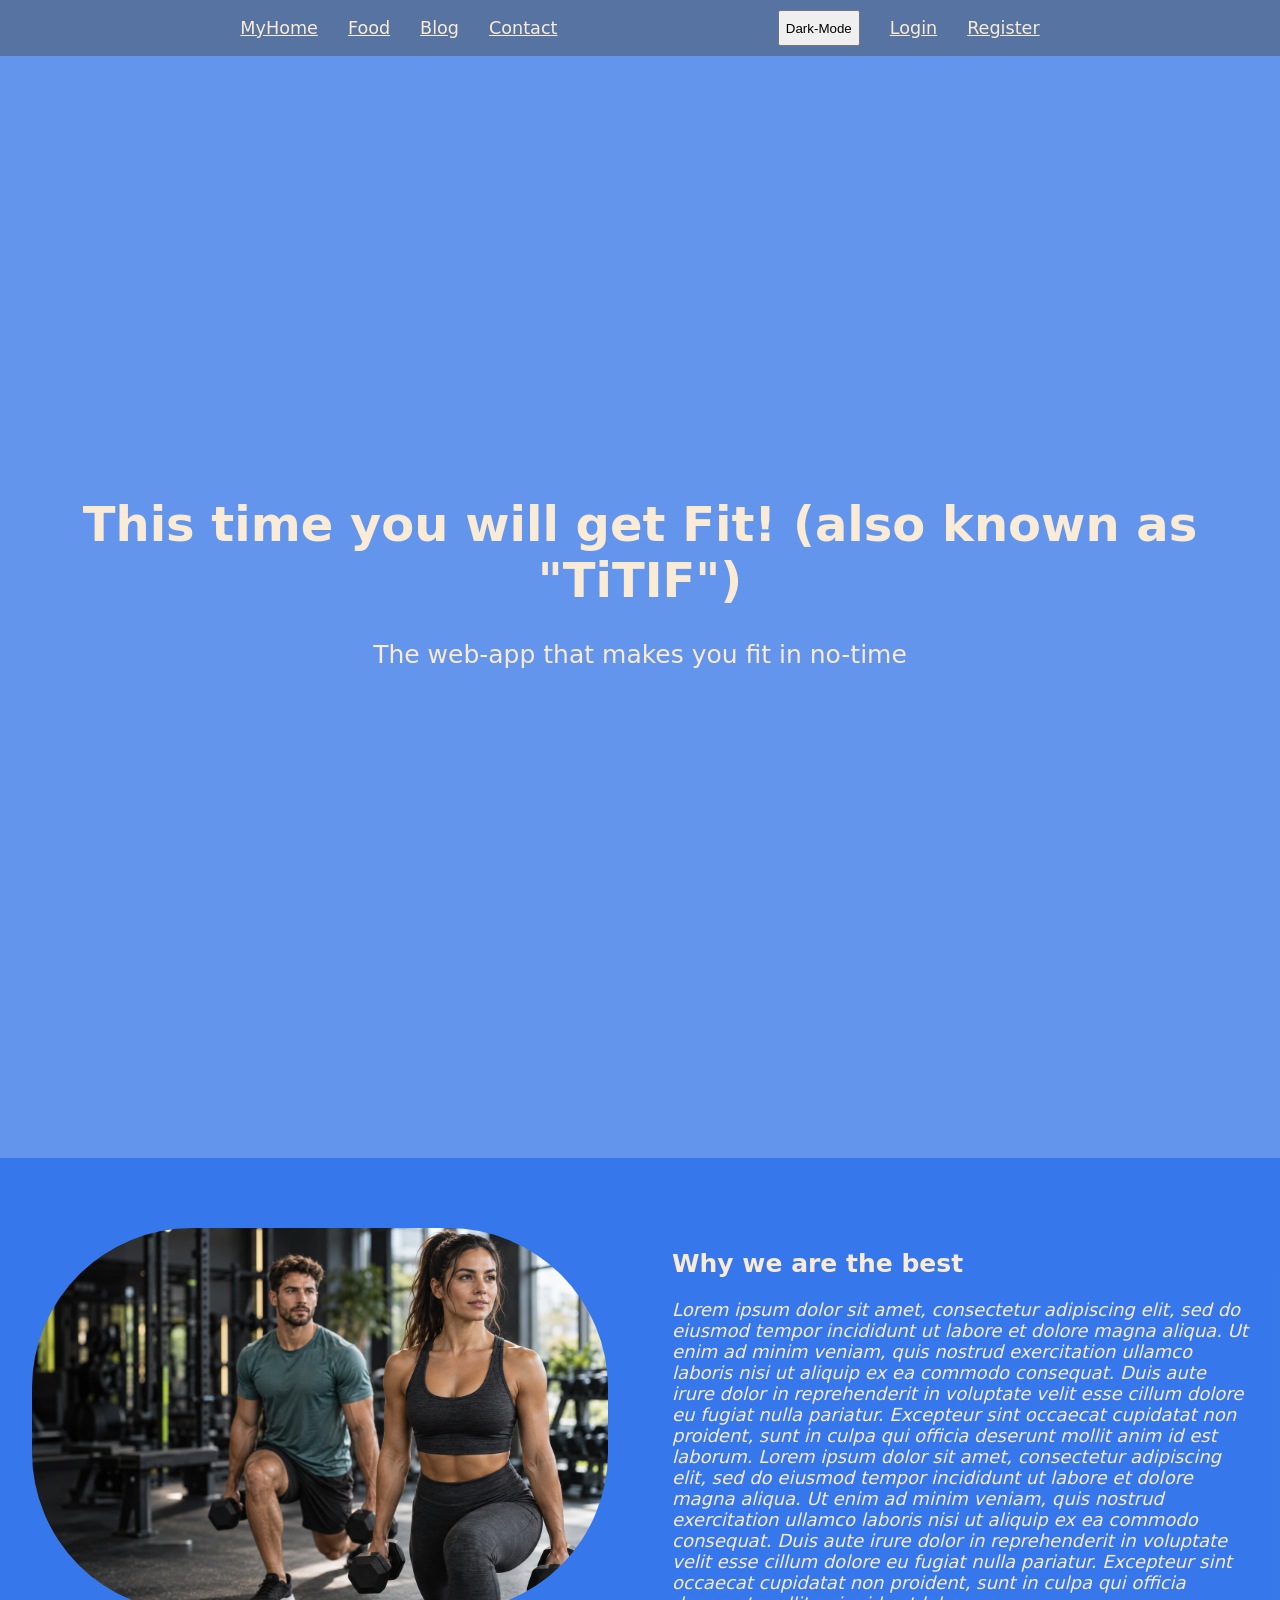
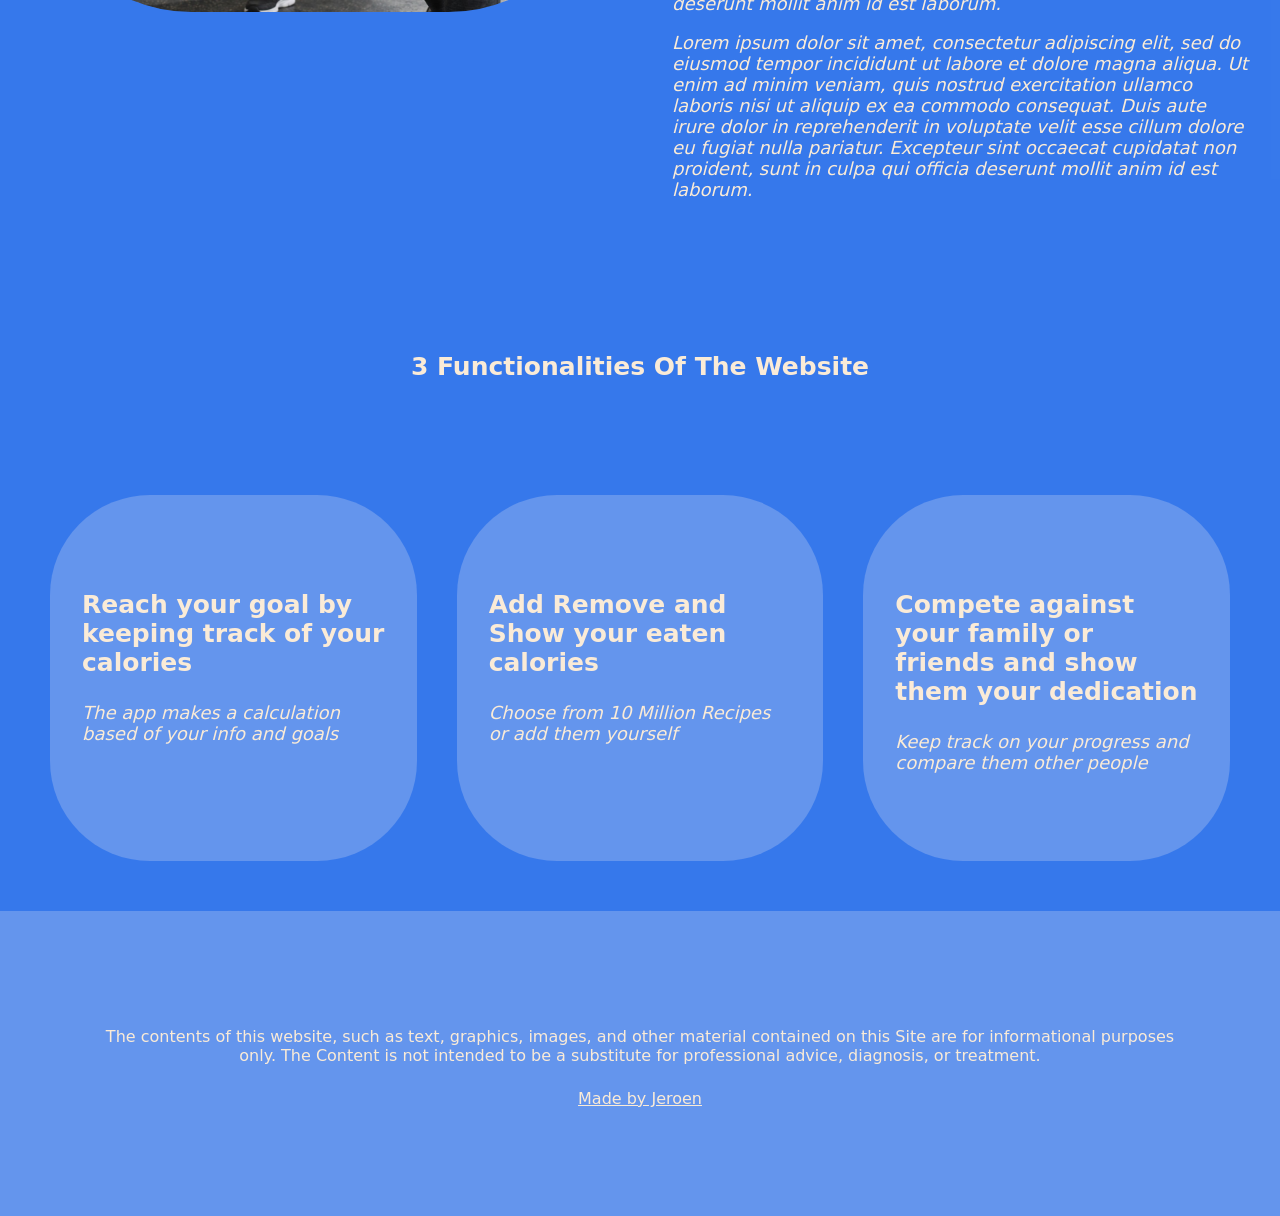
<file: index.html>
<!DOCTYPE html>
<html lang="en">
<head>
    <meta charset="UTF-8">
    <meta name="viewport" content="width=device-width, initial-scale=1">
    <link rel="stylesheet" href="style.css">
    <title> This time you will get Fit! (also know as "TiTIF") </title>

</head>
<body>

<header class="header-my">
    <div class="nav-bar">
        <nav>
            <a href="#MyHome">MyHome</a>
            <a href="food-and-drink.html">Food</a>
            <a href="#Blog">Blog</a>
            <a href="#Contact">Contact</a>
        </nav>
        <nav>
            <button type="button" class="darkmode">Dark-Mode</button>
            <a href="#Login">Login</a>
            <a href="register.html">Register</a>
        </nav>
    </div>

    <div class="header-title">
        <h1>This time you will get Fit! (also known as "TiTIF")</h1>
        <p>The web-app that makes you fit in no-time</p>
    </div>
</header>

<main>
    <section class="outer-container">
        <article class="block2">
            <img src="Weight.jpeg" alt="People in the park using fitness apps">
        </article>

        <article class="block2">


            <h2>Why we are the best</h2>
            <p>Lorem ipsum dolor sit amet, consectetur adipiscing elit, sed do eiusmod tempor incididunt ut labore et
                dolore magna aliqua. Ut enim ad minim veniam, quis nostrud exercitation ullamco laboris nisi ut aliquip
                ex ea commodo consequat. Duis aute irure dolor in reprehenderit in voluptate velit esse cillum dolore eu
                fugiat nulla pariatur. Excepteur sint occaecat cupidatat non proident, sunt in culpa qui officia
                deserunt mollit anim id est laborum.
                Lorem ipsum dolor sit amet, consectetur adipiscing elit, sed do eiusmod tempor incididunt ut labore et
                dolore magna aliqua. Ut enim ad minim veniam, quis nostrud exercitation ullamco laboris nisi ut aliquip
                ex ea commodo consequat. Duis aute irure dolor in reprehenderit in voluptate velit esse cillum dolore eu
                fugiat nulla pariatur. Excepteur sint occaecat cupidatat non proident, sunt in culpa qui officia
                deserunt mollit anim id est laborum.
            </p>

            <p>
                Lorem ipsum dolor sit amet, consectetur adipiscing elit, sed do eiusmod tempor incididunt ut labore et
                dolore magna aliqua. Ut enim ad minim veniam, quis nostrud exercitation ullamco laboris nisi ut aliquip
                ex ea commodo consequat. Duis aute irure dolor in reprehenderit in voluptate velit esse cillum dolore eu
                fugiat nulla pariatur. Excepteur sint occaecat cupidatat non proident, sunt in culpa qui officia
                deserunt mollit anim id est laborum.
            </p>
        </article>

    </section>
    <h2 id="middle-header"> 3 Functionalities Of The Website</h2>
    <section class="container">

        <article class="block">
            <h3>Reach your goal by keeping track of your calories</h3>
            <p>The app makes a calculation based of your info and goals</p>
        </article>
        <article class="block">
            <h3>Add Remove and Show your eaten calories</h3>
            <p>Choose from 10 Million Recipes or add them yourself</p>
        </article>

        <article class="block">
            <h3>Compete against your family or friends and show them your dedication</h3>
            <p>Keep track on your progress and compare them other people</p>
        </article>


    </section>


</main>

<footer>

    <p>

        The contents of this website, such as text, graphics, images, and other material contained on this Site
        are for informational purposes only. The Content is not intended to be a substitute for professional
        advice, diagnosis, or treatment.
    </p>
    <nav class="made-by">
        <a href="https://www.linkedin.com/in/jdbrocken" target="_blank"> Made by Jeroen</a>

    </nav>


</footer>

</body>
</html>
</file>
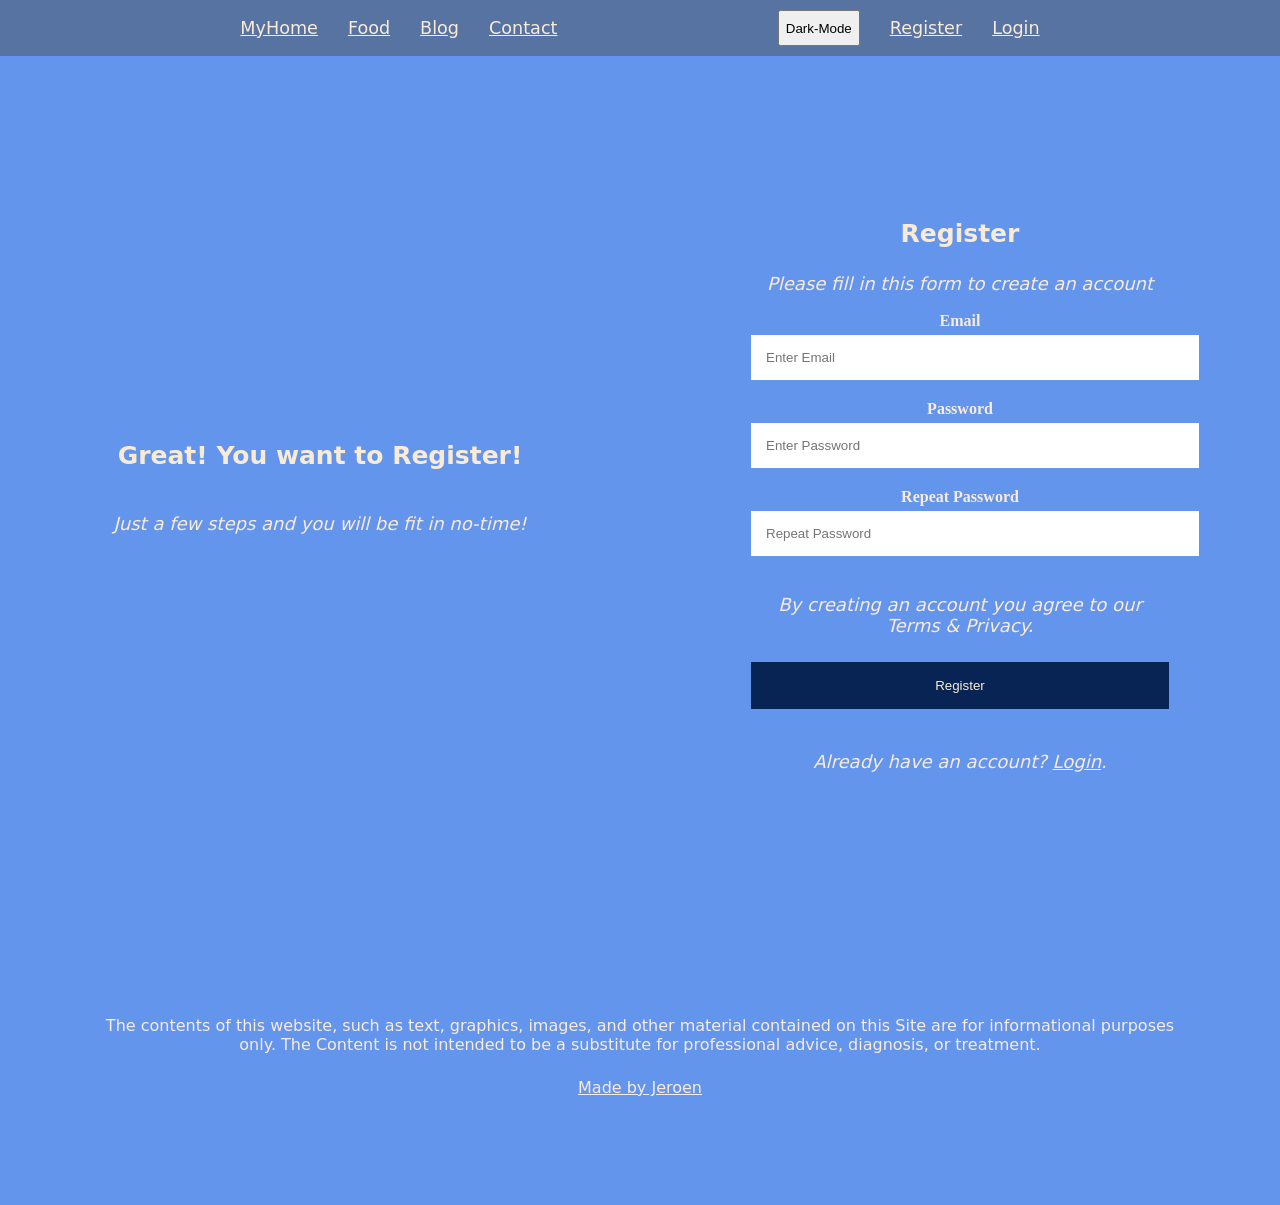
<file: register.html>
<!DOCTYPE html>
<html lang="en">
<head>
    <meta charset="UTF-8">
    <meta name="viewport" content="width=device-width, initial-scale=1">
    <title>Title</title>
    <link rel="stylesheet" href="style.css">
</head>
<body>

<header class="header-login">

    <div class="nav-bar">
        <nav>
            <a href="indexja.html">MyHome</a>
            <a href="food-and-drink.html">Food</a>
            <a href="#Blog">Blog</a>
            <a href="#Contact">Contact</a>
        </nav>
        <nav>
            <button type="button" class="darkmode">Dark-Mode</button>
            <a href="#Register">Register</a>
            <a href="register.html">Login</a>
        </nav>
    </div>
</header>
<main>
    <section class="outer-grid">
        <article class="block-login">
            <h1>Great! You want to Register!</h1>
            <p>Just a few steps and you will be fit in no-time!</p>
        </article>
        <article class="block-login">
            <form class="register-field">
                <div class="regi-container">
                    <h1> Register </h1>
                    <p>Please fill in this form to create an account</p>


                    <label for="email"><b>Email</b></label>
                    <input type="text" placeholder="Enter Email" name="email" id="email" required>

                    <label for="psw"><b>Password</b></label>
                    <input type="password" placeholder="Enter Password" name="psw" id="psw" required>

                    <label for="psw-repeat"><b>Repeat Password</b></label>
                    <input type="password" placeholder="Repeat Password" name="psw-repeat" id="psw-repeat" required>


                    <p>By creating an account you agree to our Terms & Privacy.</p>
                    <button type="submit" class="register-button">Register</button>


                </div>

                <div class="container-login">
                    <p>Already have an account? <a href="#">Login</a>.</p>
                </div>

            </form>
        </article>


    </section>


</main>

<footer>

    <p>

        The contents of this website, such as text, graphics, images, and other material contained on this Site
        are for informational purposes only. The Content is not intended to be a substitute for professional
        advice, diagnosis, or treatment.
    </p>
    <nav class="made-by">
        <a href="https://www.linkedin.com/in/jdbrocken" target="_blank"> Made by Jeroen</a>

    </nav>

</footer>
</body>
</html>
</file>
<file: style.css>
h1, h2, h3, h4, h5, p {
    font-size: 25px;
    font-family: system-ui, "Segoe UI", Roboto, Helvetica, Arial, sans-serif, "Apple Color Emoji", "Segoe UI Emoji", "Segoe UI Symbol";
    color: antiquewhite;
}


.header-my {
    background-color: cornflowerblue;
    text-align: center;
    padding: 17em 1em;
}


header h1 {
    font-size: 3rem;
}

body {
    margin: 0;
}

.nav-bar {
    display: flex;
    justify-content: space-evenly;
    align-items: center;
    padding: 10px 20px;
    background-color: rgb(87 115 161);

    position: fixed;
    top: 0;
    left: 0;
    right: 0;

}

nav {
    display: flex;
    gap: 30px;

}

nav a {
    display: block;
    color: antiquewhite;
    padding: 8px 0;
    font-size: 1.1rem;


}


.header-title {
    padding: 12em 20px;
}

.container {
    display: grid;
    grid-template-columns: repeat(3, 1fr);
    background-color: rgb(8 91 233 / 0.49);
    align-items: stretch;
    padding: 50px;
    gap: 40px;

}

.block {
    background-color: cornflowerblue;
    padding: 70px 2rem;
    border-radius: 100px;
    color: white;
}

.block2 {
    background-color: rgb(8 91 233 / 0.49);
    padding: 70px 2rem;
    color: antiquewhite;
    text-align: start;

}

.block-login {
    background-color: cornflowerblue;
    min-height: 100vh;
    padding: 100px 1rem 2rem;
    box-sizing: border-box;
    text-align: center;
    display: flex;
    flex-direction: column;
    justify-content: center;
    align-items: center;

}

.register-field {
    width: 100%;
    max-width: 450px;
}

.banner, footer {
    padding: 20px;
}

article p {
    font-size: 18px;
    font-style: italic;

}

main {
    background-color: cornflowerblue;
}


#middle-header {
    margin: 0;
    text-align: center;
    background-color: rgb(8 91 233 / 0.49);
    padding: 5% 0;

}

.outer-container {
    display: grid;
    grid-template-columns: repeat(2, 1fr);

}

.outer-grid {
    display: grid;
    grid-template-columns: repeat(2, 1fr);
    grid-auto-columns: 1fr;
    grid-auto-flow: column;


}

.outer-container img {
    width: 100%;
    height: auto;
    object-fit: cover;
    display: block;
    border-radius: 10rem;

}

footer {
    background-color: cornflowerblue;
    padding: 100px;
    text-align: center;
}

.footer-register {
    background-color: rgb(100 149 237 / 0.8);
    padding: 100px;
    text-align: center;
}

footer a, footer p {
    font-size: 1rem;
}

.made-by {
    justify-content: center;
}


.regi-container {
    padding: 16px;
    box-sizing: border-box;
}


input {
    width: 100%;
    padding: 15px;
    margin: 5px 0 20px 0;
    display: inline-block;
    border: none;
    background: white;
}


.register-button {
    background-color: #072454;
    color: antiquewhite;
    padding: 16px 20px;
    margin: 8px 0;
    width: 100%;
    border: none;
}

a {
    font-size: 18px;
    font-family: system-ui, "Segoe UI", Roboto, Helvetica, Arial, sans-serif, "Apple Color Emoji", "Segoe UI Emoji", "Segoe UI Symbol";
    color: antiquewhite;
}


b {
    color: antiquewhite;
}

.container-login {
    font-size: small;
}


@media (max-width: 600px) {
    .outer-grid,
    .container {
        grid-template-columns: 1fr;
    }

    .outer-container{
        grid-template-columns: 1fr;
    }

    .outer-grid{
        grid-template-columns: 1fr;
        grid-auto-flow: row;
    }

   input{
       box-sizing: border-box;
   }

   label{
       display: block;
       text-align: center;
   }


    .nav-bar {
        flex-direction: column;
    }

    nav {
        flex-wrap: wrap;
        justify-content: center;
    }

    .block-login {
        padding-top: 170px;
    }

    .header-my,
    .header-title {
        padding: 5em 1em;
    }

    footer {
        padding: 40px 20px;
    }
}
</file>
